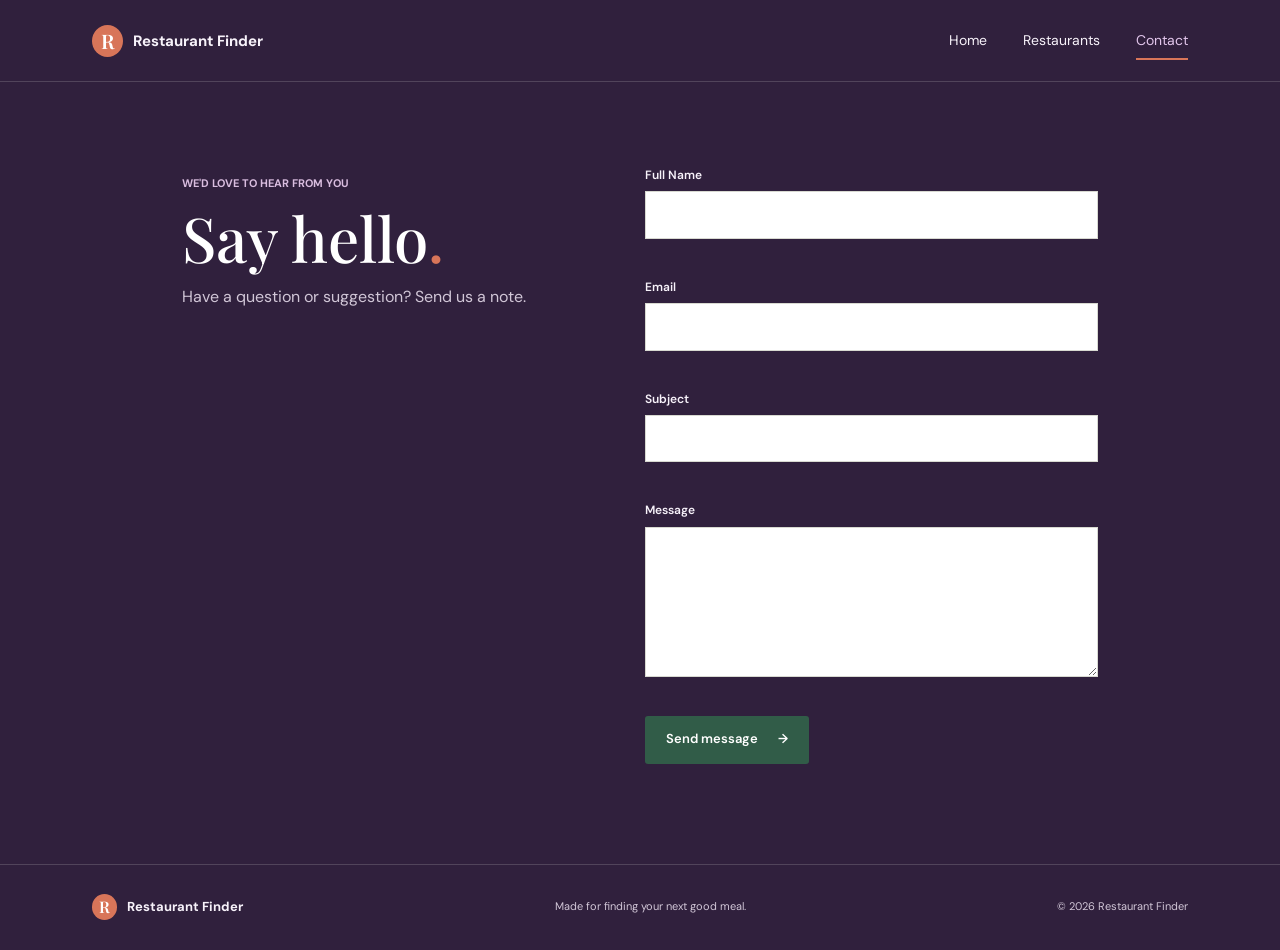
<file: contact.html>
<!doctype html>
<html lang="en">
<head>
  <meta charset="utf-8">
  <meta name="viewport" content="width=device-width, initial-scale=1">
  <meta name="theme-color" content="#f7f6f1">
  <meta name="description" content="Send a message to Restaurant Finder.">
  <title>Contact | Restaurant Finder</title>
  <link rel="stylesheet" href="css/style.css">
  <script src="js/script.js" defer></script>
</head>
<body class="theme-page">
  <header class="site-header">
    <a class="brand" href="index.html" aria-label="Restaurant Finder home"><span class="brand-mark" aria-hidden="true">R</span>Restaurant Finder</a>
    <button class="menu-toggle" type="button" aria-expanded="false" aria-controls="site-navigation" aria-label="Open navigation"><span></span><span></span></button>
    <nav class="site-nav" id="site-navigation" aria-label="Main navigation">
      <a href="index.html">Home</a>
      <a href="restaurants.html">Restaurants</a>
      <a href="contact.html" aria-current="page">Contact</a>
    </nav>
  </header> 

  <main class="contact-main">
    <section class="contact-intro"><p class="eyebrow">We'd love to hear from you</p><h1>Say hello<span class="heading-period">.</span></h1><p>Have a question or suggestion? Send us a note.</p></section>
    <form class="contact-form" id="contact-form" novalidate>
      <div class="form-field"><label for="full-name">Full Name</label><input id="full-name" name="name" type="text" autocomplete="name" aria-describedby="name-error" required><span class="field-error" id="name-error"></span></div>
      <div class="form-field"><label for="email">Email</label><input id="email" name="email" type="email" autocomplete="email" aria-describedby="email-error" required><span class="field-error" id="email-error"></span></div>
      <div class="form-field"><label for="subject">Subject</label><input id="subject" name="subject" type="text" aria-describedby="subject-error" required><span class="field-error" id="subject-error"></span></div>
      <div class="form-field"><label for="message">Message</label><textarea id="message" name="message" rows="5" aria-describedby="message-error" required></textarea><span class="field-error" id="message-error"></span></div>
      <button class="button button-dark" type="submit">Send message <span aria-hidden="true">&rarr;</span></button>
      <p class="form-success" id="form-success" role="status" hidden>Thank you! Your message has been submitted successfully.</p>
    </form>
  </main>

  <footer class="site-footer"><a class="brand brand-footer" href="index.html"><span class="brand-mark" aria-hidden="true">R</span>Restaurant Finder</a><p>Made for finding your next good meal.</p><span>&copy; <span class="current-year"></span> Restaurant Finder</span></footer>
</body>
</html>
</file>
<file: css/style.css>
@import url('https://fonts.googleapis.com/css2?family=DM+Sans:wght@400;500;600;700&family=Playfair+Display:wght@500;600;700&display=swap');

:root {
  color-scheme: light;
  --paper: #f7f6f1;
  --ink: #252a24;
  --muted: #6d7169;
  --line: #deded5;
  --green: #315c48;
  --green-dark: #244534;
  --purple: #30203d;
  --coral: #d87559;
  --white: #fff;
  --serif: 'Playfair Display', Georgia, serif;
  --sans: 'DM Sans', 'Segoe UI', sans-serif;
}

* { box-sizing: border-box; }
html { scroll-behavior: smooth; }
body { margin: 0; background: var(--paper); color: var(--ink); font-family: var(--sans); font-size: 16px; line-height: 1.6; }
a { color: inherit; }
button, input, select, textarea { font: inherit; }
button, a, input, select, textarea { -webkit-tap-highlight-color: transparent; }
:focus-visible { outline: 3px solid var(--coral); outline-offset: 4px; }
.visually-hidden { position: absolute; width: 1px; height: 1px; padding: 0; margin: -1px; overflow: hidden; clip: rect(0, 0, 0, 0); white-space: nowrap; border: 0; }

.site-header { position: relative; z-index: 2; display: flex; align-items: center; justify-content: space-between; min-height: 82px; padding: 0 7.2%; border-bottom: 1px solid var(--line); }
.brand { display: inline-flex; align-items: center; gap: 10px; color: var(--ink); font-size: 15px; font-weight: 700; text-decoration: none; }
.brand-mark { display: grid; width: 31px; aspect-ratio: 1; place-items: center; border-radius: 50%; background: var(--green); color: var(--white); font-family: var(--serif); font-size: 20px; font-weight: 600; }
.site-nav { display: flex; align-items: center; gap: 36px; }
.site-nav a { position: relative; padding: 8px 0; color: #52574f; font-size: 14px; text-decoration: none; transition: color 160ms ease; }
.site-nav a:hover, .site-nav a[aria-current="page"] { color: var(--green); }
.site-nav a[aria-current="page"]::after { position: absolute; right: 0; bottom: 0; left: 0; height: 2px; background: var(--coral); content: ''; }
.menu-toggle { display: none; }

.home-hero { display: grid; grid-template-columns: .88fr 1.12fr; align-items: center; gap: 8%; max-width: 1440px; min-height: 565px; margin: 0 auto; padding: 56px 7.2% 68px; }
.hero-copy { padding: 0 0 5px; animation: rise-in 550ms ease both; }
.eyebrow { margin: 0 0 13px; color: var(--green); font-size: 11px; font-weight: 700; text-transform: uppercase; }
h1, h2, p { margin-top: 0; }
.hero-copy h1, .directory-intro h1, .contact-intro h1 { margin: 0; font-family: var(--serif); font-size: 74px; font-weight: 500; letter-spacing: 0; line-height: 1.04; }
.heading-period { color: var(--coral); }
.hero-intro { max-width: 350px; margin: 21px 0 28px; color: var(--muted); font-size: 17px; }
.button { display: inline-flex; min-height: 48px; align-items: center; justify-content: center; gap: 20px; padding: 0 20px; border: 1px solid transparent; border-radius: 3px; font-size: 13px; font-weight: 600; text-decoration: none; cursor: pointer; transition: background 160ms ease, transform 160ms ease; }
.button:hover { transform: translateY(-2px); }
.button-dark { background: var(--green); color: var(--white); }
.button-dark:hover { background: var(--green-dark); }
.hero-note { display: flex; align-items: center; gap: 8px; margin: 44px 0 0; color: var(--muted); font-size: 12px; }
.hero-note span { color: var(--coral); font-size: 18px; }
.hero-image-wrap { position: relative; min-width: 0; animation: rise-in 650ms 100ms ease both; }
.hero-image { display: block; width: 100%; height: 410px; object-fit: cover; object-position: center 54%; }
.image-caption { position: absolute; right: 0; bottom: 0; padding: 11px 15px; background: var(--paper); color: var(--muted); font-family: var(--serif); font-size: 13px; font-style: italic; }

.category-section { padding: 67px 7.2% 78px; background: #eeeee7; }
.section-heading { display: flex; align-items: end; justify-content: space-between; gap: 20px; max-width: 1200px; margin: 0 auto 28px; }
.section-heading h2, .home-cta h2 { margin: 0; font-family: var(--serif); font-size: 33px; font-weight: 500; line-height: 1.2; }
.text-link { padding-bottom: 5px; color: var(--green); font-size: 13px; font-weight: 600; text-decoration: none; }
.text-link span { margin-left: 5px; }
.category-list { display: grid; max-width: 1200px; grid-template-columns: repeat(5, minmax(0, 1fr)); margin: 0 auto; border-top: 1px solid #d2d3ca; }
.category-item { display: grid; min-height: 100px; grid-template-columns: 1fr auto; align-content: center; gap: 4px 8px; padding: 17px 15px 17px 0; border-bottom: 1px solid #d2d3ca; color: var(--ink); font-size: 14px; font-weight: 600; text-decoration: none; transition: color 160ms ease, padding 160ms ease; }
.category-item + .category-item { padding-left: 18px; border-left: 1px solid #d2d3ca; }
.category-item:hover { padding-top: 13px; color: var(--green); }
.category-number { grid-column: 1 / -1; color: var(--muted); font-size: 10px; font-weight: 500; }
.category-arrow { grid-column: 2; grid-row: 2; color: var(--coral); }
.home-cta { display: flex; flex-direction: column; align-items: flex-start; padding: 72px 7.2% 78px; background: var(--green); color: var(--white); }
.home-cta .eyebrow { color: #d7e4d9; }
.home-cta h2 { margin: 0 0 24px; font-size: 39px; }
.button-light { background: var(--paper); color: var(--green-dark); }
.button-light:hover { background: var(--white); }

.faq-section { display: grid; max-width: 1200px; grid-template-columns: minmax(220px, .8fr) 1.2fr; gap: 10%; margin: 0 auto; padding: 72px 7.2% 78px; }
.faq-heading h2 { margin: 0; font-family: var(--serif); font-size: 33px; font-weight: 500; line-height: 1.2; }
.faq-list { border-top: 1px solid var(--line); }
.faq-item { border-bottom: 1px solid var(--line); }
.faq-item summary { position: relative; padding: 17px 34px 17px 0; color: var(--ink); font-size: 14px; font-weight: 600; list-style: none; cursor: pointer; }
.faq-item summary::-webkit-details-marker { display: none; }
.faq-item summary::after { position: absolute; top: 14px; right: 4px; color: var(--coral); font-size: 20px; font-weight: 400; content: '+'; }
.faq-item[open] summary::after { content: '\2212'; }
.faq-item p { max-width: 620px; margin: 0; padding: 0 28px 18px 0; color: var(--muted); font-size: 13px; }

.site-footer { display: flex; min-height: 86px; align-items: center; justify-content: space-between; gap: 20px; padding: 20px 7.2%; border-top: 1px solid var(--line); color: var(--muted); font-size: 11px; }
.brand-footer { color: var(--ink); font-size: 13px; }
.brand-footer .brand-mark { width: 25px; font-size: 16px; }
.site-footer p { margin: 0; }

.directory-main { max-width: 1440px; min-height: 70vh; margin: 0 auto; padding: 70px 7.2% 86px; }
.directory-intro { margin-bottom: 39px; }
.directory-intro h1, .contact-intro h1 { font-size: 62px; }
.directory-intro > p:last-child, .contact-intro > p:last-child { margin: 14px 0 0; color: var(--muted); }
.directory-controls { display: grid; grid-template-columns: minmax(280px, 1.8fr) repeat(3, minmax(125px, .75fr)) auto; align-items: center; gap: 12px; padding: 17px; border: 1px solid var(--line); background: #f0efe9; }
.directory-search { display: flex; min-width: 0; align-items: center; gap: 8px; }
.search-control, .select-control { display: flex; min-width: 0; height: 46px; align-items: center; border: 1px solid #d8d9d1; background: var(--paper); }
.search-control { flex: 1; gap: 10px; padding: 0 12px; }
.directory-search-button { min-height: 46px; padding: 0 16px; }
.search-control input, .select-control select { width: 100%; height: 100%; border: 0; outline: 0; background: transparent; color: var(--ink); font-size: 13px; }
.search-control:focus-within, .select-control:focus-within { outline: 2px solid var(--coral); outline-offset: 1px; }
.search-control input:focus-visible, .select-control select:focus-visible { outline: 0; }
.search-control input::placeholder { color: #85877f; }
.search-icon { position: relative; width: 15px; height: 15px; flex: 0 0 15px; border: 1.7px solid var(--green); border-radius: 50%; }
.search-icon::after { position: absolute; right: -5px; bottom: -3px; width: 6px; height: 1.7px; transform: rotate(48deg); background: var(--green); content: ''; }
.select-control { position: relative; padding: 0 10px; }
.select-control select { padding-right: 16px; cursor: pointer; }
.favourites-control { display: inline-flex; min-height: 44px; align-items: center; gap: 7px; color: var(--ink); font-size: 12px; white-space: nowrap; cursor: pointer; }
.favourites-control input { width: 16px; height: 16px; accent-color: var(--green); }
.heart-icon { color: var(--coral); font-size: 19px; line-height: 1; }
.nearby-tools { display: flex; align-items: center; gap: 12px; flex-wrap: wrap; margin-top: 16px; }
.nearby-tools .button { min-height: 42px; }
.location-status { flex: 1; min-width: 200px; margin: 0; color: var(--muted); font-size: 12px; }
.browse-all-button { border: 0; background: transparent; cursor: pointer; }
.map-attribution { margin: 10px 0 0; color: var(--muted); font-size: 11px; }
.map-attribution a { color: var(--green); }
.results-section { margin-top: 44px; }
.results-heading-row { display: flex; align-items: baseline; justify-content: space-between; margin-bottom: 19px; }
.results-heading-row h2 { margin: 0; font-family: var(--serif); font-size: 26px; font-weight: 500; }
.results-count { margin: 0; color: var(--muted); font-size: 12px; }
.restaurant-grid { display: grid; grid-template-columns: repeat(3, minmax(0, 1fr)); gap: 25px 20px; }
.status-message { grid-column: 1 / -1; margin: 0; padding: 45px 10px; color: var(--muted); text-align: center; }
.restaurant-card { min-width: 0; border: 1px solid var(--line); background: var(--white); animation: rise-in 300ms ease both; }
.card-image-wrap { position: relative; overflow: hidden; background: #e5e5dc; }
.card-image { display: block; width: 100%; height: 205px; object-fit: cover; transition: transform 300ms ease; }
.restaurant-card:hover .card-image { transform: scale(1.025); }
.card-favourite { position: absolute; top: 12px; right: 12px; display: grid; width: 38px; height: 38px; place-items: center; border: 0; border-radius: 50%; background: var(--paper); color: var(--ink); font-size: 21px; cursor: pointer; }
.card-favourite[aria-pressed="true"] { color: #b44f3e; }
.card-favourite:hover { background: var(--white); }
.card-body { padding: 17px 17px 16px; }
.card-meta { margin: 0 0 5px; color: var(--green); font-size: 10px; font-weight: 700; text-transform: uppercase; }
.card-city { margin: 0 0 5px; color: var(--muted); font-size: 11px; }
.card-body h3 { margin: 0 0 7px; font-family: var(--serif); font-size: 21px; font-weight: 500; line-height: 1.3; }
.card-description { min-height: 44px; margin: 0 0 15px; color: var(--muted); font-size: 12px; line-height: 1.55; }
.card-address { margin: 0 0 12px; color: var(--muted); font-size: 11px; line-height: 1.5; }
.card-distance { margin: 0 0 12px; color: var(--green); font-size: 11px; font-weight: 700; }
.card-actions { display: flex; align-items: center; justify-content: flex-start; flex-wrap: wrap; gap: 6px 14px; padding-top: 12px; border-top: 1px solid #e8e8e1; }
.map-link, .details-button, .save-button { padding: 5px 0; border: 0; background: transparent; color: var(--green); font-size: 12px; font-weight: 600; text-decoration: none; cursor: pointer; }
.details-button:hover, .save-button:hover { color: var(--coral); }
.map-link:hover { color: var(--coral); }
.save-button { color: var(--muted); }
.save-button[aria-pressed="true"] { color: #b44f3e; }
.book-button { display: inline-flex; min-height: 34px; align-items: center; justify-content: center; margin-left: auto; padding: 0 12px; border-radius: 3px; background: var(--purple); color: var(--white); font-size: 11px; font-weight: 600; text-decoration: none; transition: background 160ms ease, transform 160ms ease; }
.book-button:hover { transform: translateY(-1px); background: #493258; }
.dialog-booking { margin: 18px 0 0; }

.theme-page { background: var(--purple); color: var(--white); }
.theme-page .site-header { border-color: #51445b; }
.theme-page .brand, .theme-page .site-nav a { color: #f7f2fa; }
.theme-page .site-nav a:hover, .theme-page .site-nav a[aria-current="page"] { color: #e2c6ec; }
.theme-page .brand-mark { background: var(--coral); }
.theme-page .eyebrow { color: #d9bddf; }
.theme-page .hero-intro, .theme-page .hero-note, .theme-page .directory-intro > p:last-child, .theme-page .contact-intro > p:last-child, .theme-page .location-status, .theme-page .map-attribution, .theme-page .faq-item p { color: #d1c6d7; }
.theme-page .directory-controls { border-color: #62536c; background: #eee9f1; }
.theme-page .favourites-control { color: var(--ink); }
.theme-page .map-attribution a, .theme-page .text-link { color: #ead0f0; }
.theme-page .results-heading-row h2, .theme-page .results-count { color: #f7f2fa; }
.theme-page .site-footer { border-color: #51445b; color: #d1c6d7; }
.theme-page .brand-footer { color: #f7f2fa; }
.theme-page .category-section { background: #392d43; }
.theme-page .category-list, .theme-page .faq-list, .theme-page .faq-item { border-color: #51445b; }
.theme-page .category-item, .theme-page .faq-item summary { color: #f7f2fa; }
.theme-page .category-item { border-color: #51445b; }
.theme-page .category-number { color: #d1c6d7; }
.theme-page .category-item:hover { color: #e2c6ec; }
.theme-page .home-cta { border-top: 1px solid #51445b; background: #392d43; }
.theme-page .home-cta .eyebrow { color: #d7e4d9; }
.theme-page .form-field label { color: #f7f2fa; }

.details-dialog { position: fixed; width: min(560px, calc(100% - 32px)); max-width: none; max-height: min(90vh, 740px); padding: 0; overflow: auto; border: 0; background: var(--paper); color: var(--ink); box-shadow: 0 18px 70px #1018104d; }
.details-dialog::backdrop { background: #19241d99; }
.dialog-close { position: absolute; z-index: 1; top: 12px; right: 12px; display: grid; width: 38px; height: 38px; place-items: center; border: 0; border-radius: 50%; background: var(--paper); color: var(--ink); font-size: 25px; cursor: pointer; }
.dialog-image { display: block; width: 100%; height: 300px; object-fit: cover; background: #e5e5dc; }
.dialog-copy { padding: 25px 28px 30px; }
.dialog-copy h2 { margin: 0 0 10px; font-family: var(--serif); font-size: 31px; font-weight: 500; }
.dialog-copy > p:last-of-type { margin: 0; color: var(--muted); }
.dialog-copy .dialog-address { margin-top: 14px; font-size: 13px; }

.contact-main { display: grid; max-width: 1100px; min-height: 70vh; grid-template-columns: .8fr 1fr; gap: 11%; margin: 0 auto; padding: 84px 7.2% 100px; }
.contact-intro { padding-top: 9px; }
.contact-form { display: grid; gap: 17px; }
.form-field { display: grid; gap: 6px; }
.form-field label { color: var(--ink); font-size: 12px; font-weight: 600; }
.form-field input, .form-field textarea { width: 100%; min-height: 45px; padding: 10px 12px; border: 1px solid #d8d9d1; border-radius: 0; background: var(--white); color: var(--ink); resize: vertical; }
.form-field input[aria-invalid="true"], .form-field textarea[aria-invalid="true"] { border-color: #b44f3e; }
.field-error { min-height: 16px; color: #a53f32; font-size: 11px; }
.contact-form .button { justify-self: start; }
.form-success { margin: 0; padding: 13px 15px; border-left: 3px solid var(--green); background: #e8eee8; color: var(--green-dark); font-size: 13px; }

@keyframes rise-in { from { opacity: 0; transform: translateY(10px); } to { opacity: 1; transform: translateY(0); } }

@media (max-width: 900px) {
  .site-header { padding-right: 5%; padding-left: 5%; }
  .home-hero { gap: 5%; padding-right: 5%; padding-left: 5%; }
  .hero-image { height: 350px; }
  .category-section, .home-cta { padding-right: 5%; padding-left: 5%; }
  .directory-main { padding-right: 5%; padding-left: 5%; }
  .directory-controls { grid-template-columns: repeat(3, minmax(0, 1fr)); }
  .directory-search { grid-column: span 2; }
  .favourites-control { grid-column: 1 / -1; justify-self: end; min-height: 30px; }
  .restaurant-grid { grid-template-columns: repeat(2, minmax(0, 1fr)); }
  .contact-main { gap: 7%; padding-right: 5%; padding-left: 5%; }
  .site-footer { padding-right: 5%; padding-left: 5%; }
}

@media (max-width: 600px) {
  .site-header { min-height: 68px; padding: 0 6%; }
  .menu-toggle { display: grid; width: 42px; height: 42px; align-content: center; justify-items: center; gap: 5px; border: 1px solid var(--line); background: transparent; cursor: pointer; }
  .menu-toggle span { width: 17px; height: 1.5px; background: var(--ink); transition: transform 160ms ease; }
  .menu-toggle[aria-expanded="true"] span:first-child { transform: translateY(3.25px) rotate(45deg); }
  .menu-toggle[aria-expanded="true"] span:last-child { transform: translateY(-3.25px) rotate(-45deg); }
  .site-nav { position: absolute; top: calc(100% - 1px); right: 0; left: 0; display: none; align-items: stretch; gap: 0; padding: 8px 6% 14px; border-bottom: 1px solid var(--line); background: var(--paper); }
  .theme-page .site-nav { border-color: #51445b; background: #392d43; }
  .site-nav.is-open { display: flex; flex-direction: column; }
  .site-nav a { padding: 11px 0; }
  .site-nav a[aria-current="page"]::after { right: auto; width: 28px; }
  .home-hero { grid-template-columns: 1fr; gap: 34px; padding: 54px 6% 46px; }
  .hero-copy h1 { font-size: 58px; }
  .hero-intro { margin: 16px 0 22px; font-size: 15px; }
  .hero-note { margin-top: 25px; }
  .hero-image { height: 280px; }
  .category-section { padding: 48px 6% 54px; }
  .section-heading { align-items: start; margin-bottom: 21px; }
  .section-heading h2 { max-width: 280px; font-size: 27px; }
  .section-heading .text-link { align-self: end; font-size: 11px; white-space: nowrap; }
  .faq-section { grid-template-columns: 1fr; gap: 24px; padding: 48px 6% 54px; }
  .category-list { grid-template-columns: 1fr; }
  .category-item, .category-item + .category-item { min-height: 65px; grid-template-columns: 44px 1fr auto; align-items: center; padding: 10px 5px 10px 0; border-left: 0; }
  .category-number { grid-column: 1; grid-row: 1; }
  .category-item > span:nth-child(2) { grid-column: 2; grid-row: 1; }
  .category-arrow { grid-column: 3; grid-row: 1; }
  .home-cta { padding: 48px 6% 54px; }
  .home-cta h2 { font-size: 32px; }
  .site-footer { flex-wrap: wrap; gap: 9px 18px; padding: 20px 6%; }
  .site-footer p { order: 1; width: 100%; }
  .directory-main { padding: 48px 6% 64px; }
  .directory-intro { margin-bottom: 27px; }
  .directory-intro h1, .contact-intro h1 { font-size: 46px; }
  .directory-intro > p:last-child { max-width: 350px; font-size: 14px; }
  .directory-controls { grid-template-columns: 1fr 1fr; gap: 9px; padding: 12px; }
  .directory-search { grid-column: 1 / -1; }
  .select-control { height: 43px; }
  .select-control select { font-size: 12px; }
  .favourites-control { grid-column: 1 / -1; justify-self: start; }
  .nearby-tools { align-items: flex-start; gap: 10px; }
  .nearby-tools .button { width: 100%; }
  .location-status { flex-basis: 100%; }
  .results-section { margin-top: 34px; }
  .restaurant-grid { grid-template-columns: 1fr; gap: 16px; }
  .card-image { height: 220px; }
  .card-body { padding: 15px; }
  .card-description { min-height: 0; }
  .contact-main { grid-template-columns: 1fr; gap: 30px; padding: 55px 6% 70px; }
  .contact-intro > p:last-child { font-size: 14px; }
  .dialog-image { height: 230px; }
  .dialog-copy { padding: 21px 22px 25px; }
}

@media (prefers-reduced-motion: reduce) {
  *, *::before, *::after { scroll-behavior: auto !important; animation-duration: .01ms !important; animation-iteration-count: 1 !important; transition-duration: .01ms !important; }
}
</file>
